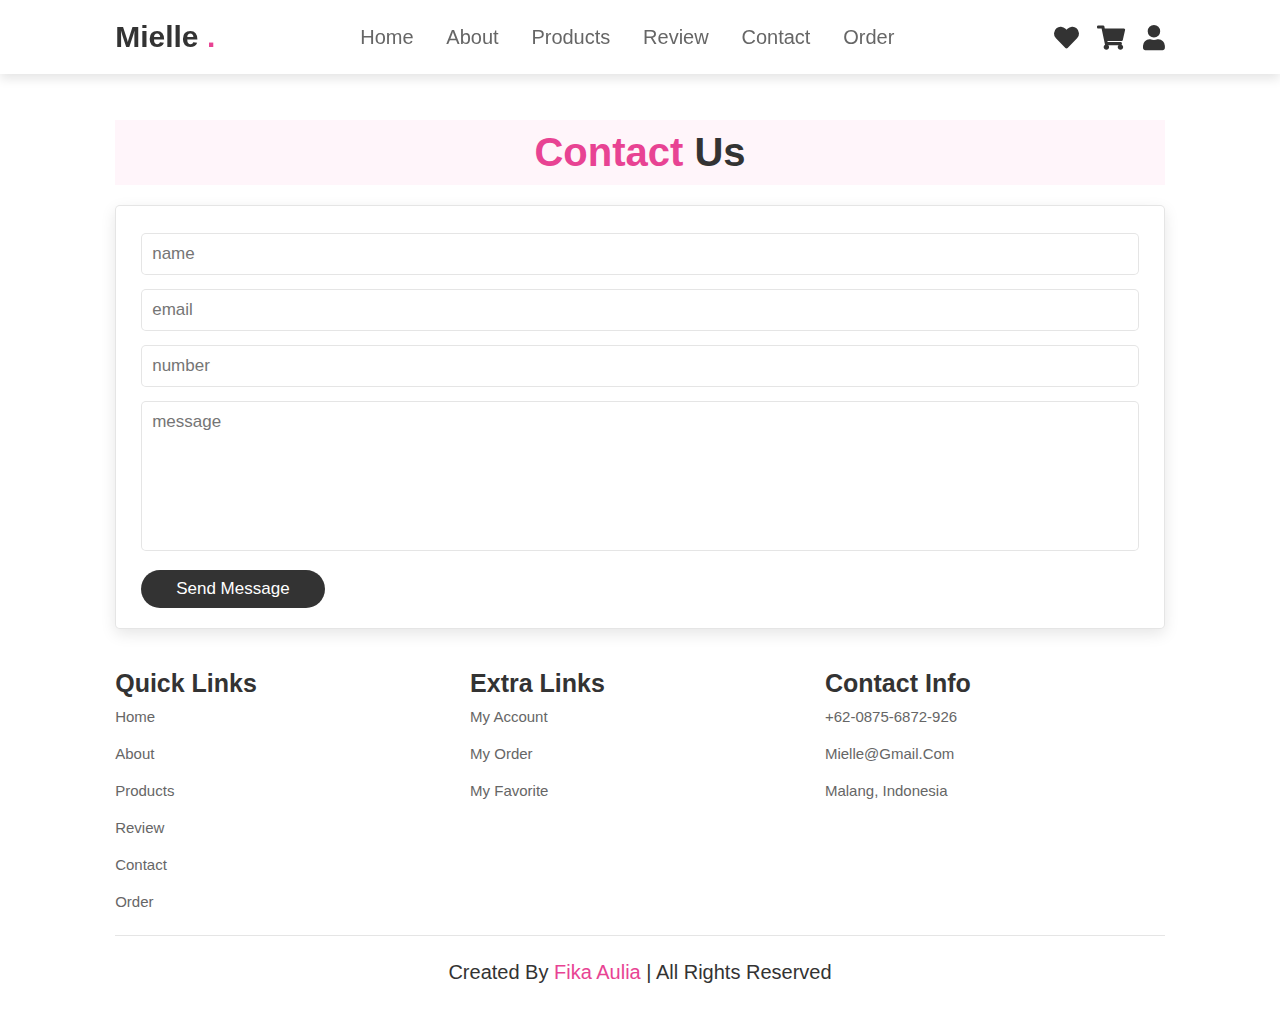
<file: contact.html>
<!DOCTYPE html>
<html lang="en">
<head>
    <meta charset="UTF-8">
    <meta name="viewport" content="width=device-width, initial-scale=1.0">
    <title>Mielle</title>

    <!-- font awesome cdn link  -->
    <link rel="stylesheet" href="https://cdnjs.cloudflare.com/ajax/libs/font-awesome/5.15.4/css/all.min.css">
    
    <!-- custom css file link  -->
    <link rel="stylesheet" href="style.css">

</head>
<body>

<header>

    <input type="checkbox" name="" id="toggler">
    <label for="toggler" class="fas fa-bars"></label> 
    
    <a href="#" class="logo">Mielle <span>.</span></a>

    <nav class="navbar">
        <a href="index.html#home">home</a>
        <a href="index.html#about">about</a>
        <a href="products.html">products</a>
        <a href="review.html">review</a>
        <a href="contact.html">contact</a>
        <a href="order.html">order</a>
    </nav>

    <div class="icons">
        <a href="#" class="fas fa-heart"></a>
        <a href="#" class="fas fa-shopping-cart"></a>
        <a href="#" class="fas fa-user"></a>
    </div>

</header>

<section class="contact" id="contact">
    
    <h1 class="heading"> <span>contact </span>us </h1>

    <div class="row">

        <form action="" method="post">
            <input type="text" placeholder="name" class="box" required>
            <input type="email" placeholder="email" class="box" required>
            <input type="text" placeholder="number" class="box" required>
            <textarea name="" class="box" placeholder="message" id="" cols="30" rows="10" required></textarea>
            <input type="submit" value="send message" class="btn">
        </form>

    </div>
</section>

<section class="footer">

    <div class="box-container">

        <div class="box">
            <h3>quick links</h3>
            <a href="index.html#home">home</a>
            <a href="index.html#about">about</a>
            <a href="products.html">products</a>
            <a href="review.html">review</a>
            <a href="contact.html">contact</a>
            <a href="order.html">order</a>
        </div>

        <div class="box">
            <h3>extra links</h3>
            <a href="#">my account</a>
            <a href="#">my order</a>
            <a href="#">my favorite</a>
        </div>

        <div class="box">
            <h3>contact info</h3>
            <a href="#">+62-0875-6872-926</a>
            <a href="#">mielle@gmail.com</a>
            <a href="#">malang, indonesia</a>
        </div>

    </div>

    <div class="credit"> created by <span>Fika Aulia</span> | all rights reserved </div>

</section>

</body>
</html>
</file>
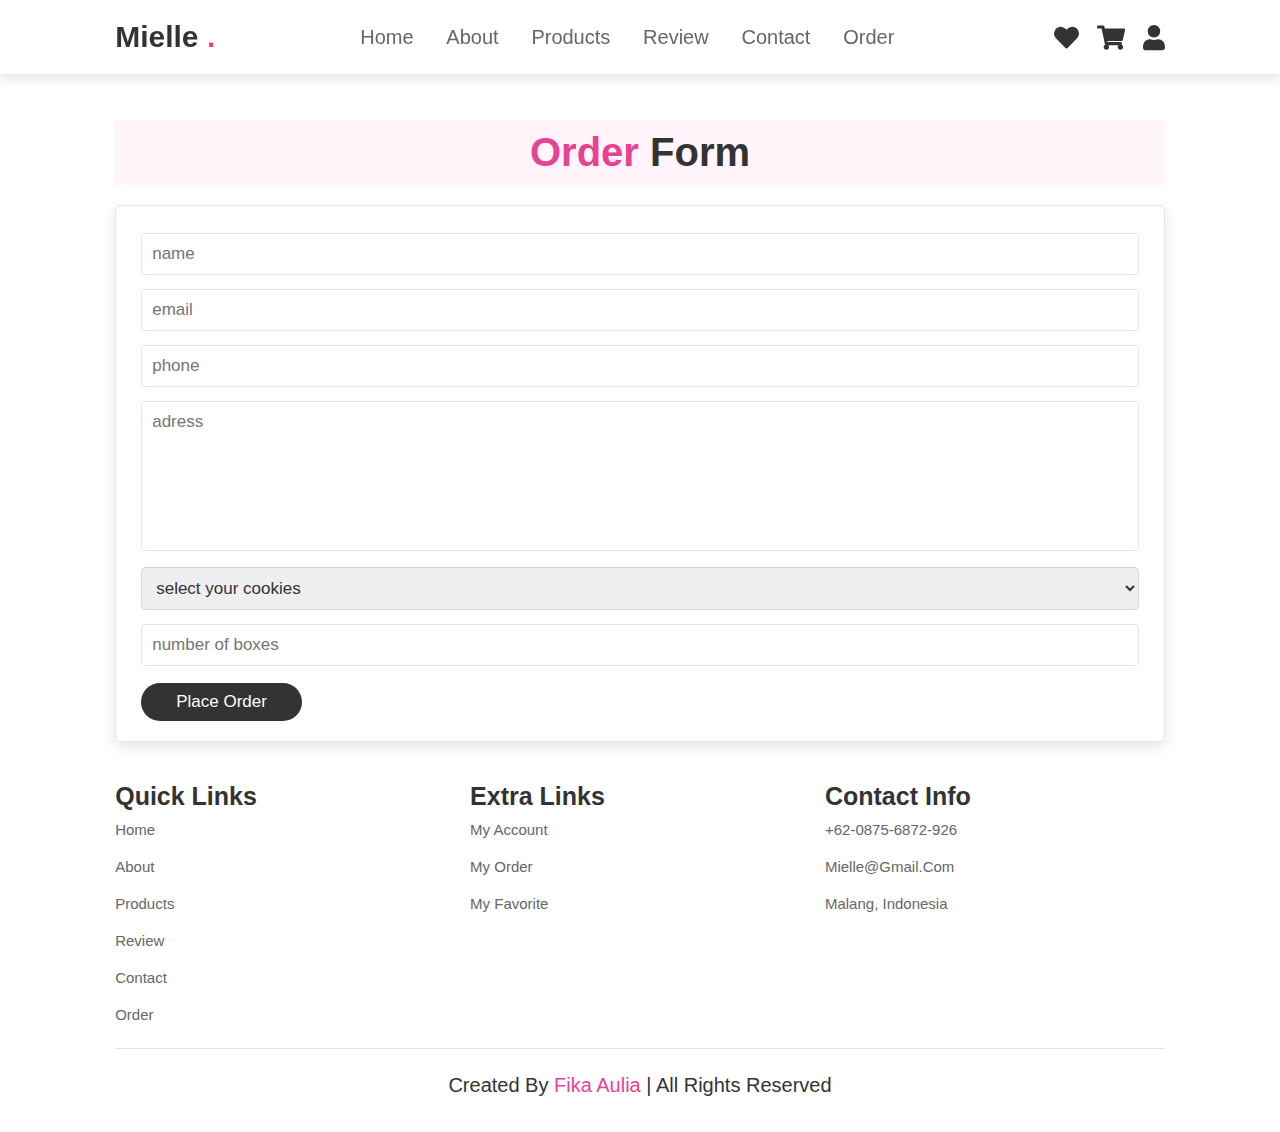
<file: order.html>
<!DOCTYPE html>
<html lang="en">
<head>
    <meta charset="UTF-8">
    <meta name="viewport" content="width=device-width, initial-scale=1.0">
    <title>Mielle</title>

    <!-- font awesome cdn link  -->
    <link rel="stylesheet" href="https://cdnjs.cloudflare.com/ajax/libs/font-awesome/5.15.4/css/all.min.css">

    <!-- custom css file link -->
    <link rel="stylesheet" href="style.css">

</head>
<body>
<header>

    <input type="checkbox" name="" id="toggler">
    <label for="toggler" class="fas fa-bars"></label> 
    
    <a href="#" class="logo">Mielle <span>.</span></a>

    <nav class="navbar">
        <a href="index.html#home">home</a>
        <a href="index.html#about">about</a>
        <a href="products.html">products</a>
        <a href="review.html">review</a>
        <a href="contact.html">contact</a>
        <a href="order.html">order</a>
    </nav>

    <div class="icons">
        <a href="#" class="fas fa-heart"></a>
        <a href="#" class="fas fa-shopping-cart"></a>
        <a href="#" class="fas fa-user"></a>
    </div>

</header>
<section class="order" id="order">

    <h1 class="heading"> <span>order </span>form</h1>

    <div class="row">

        <form action="" method="post">
            <input type="text" placeholder="name" class="box" required>
            <input type="email" placeholder="email" class="box" required>
            <input type="text" placeholder="phone" class="box" required>
            <textarea name="" class="box" placeholder="adress" id="" cols="30" rows="3" required></textarea>
            <select name="" class="box" required>
                <option value=""disabled selected>select your cookies</option>
                <option value="chocolate chip cookie">chocolate chip cookie</option>
                <option value="oatmeal raisin cookie">oatmeal raisin cookie</option>
                <option value="peanut butter cookie">peanut butter cookie</option>
                <option value="snickerdoodle cookie">snickerdoodle cookie</option>
                <option value="sugar cookie">sugar cookie</option>
                <option value="chocolate cookie">chocolate cookie</option>
            </select>
            <input type="number" placeholder="number of boxes" class="box" required>
            <input type="submit" value="place order" class="btn">
        </form>
        
    </div>

</section>

<section class="footer">

    <div class="box-container">

        <div class="box">
            <h3>quick links</h3>
            <a href="index.html#home">home</a>
            <a href="index.html#about">about</a>
            <a href="products.html">products</a>
            <a href="review.html">review</a>
            <a href="contact.html">contact</a>
            <a href="order.html">order</a>
        </div>

        <div class="box">
            <h3>extra links</h3>
            <a href="#">my account</a>
            <a href="#">my order</a>
            <a href="#">my favorite</a>
        </div>

        <div class="box">
            <h3>contact info</h3>
            <a href="#">+62-0875-6872-926</a>
            <a href="#">mielle@gmail.com</a>
            <a href="#">malang, indonesia</a>
        </div>

    </div>

    <div class="credit"> created by <span>Fika Aulia</span> | all rights reserved </div>

</section>

</body>
</html>
</file>
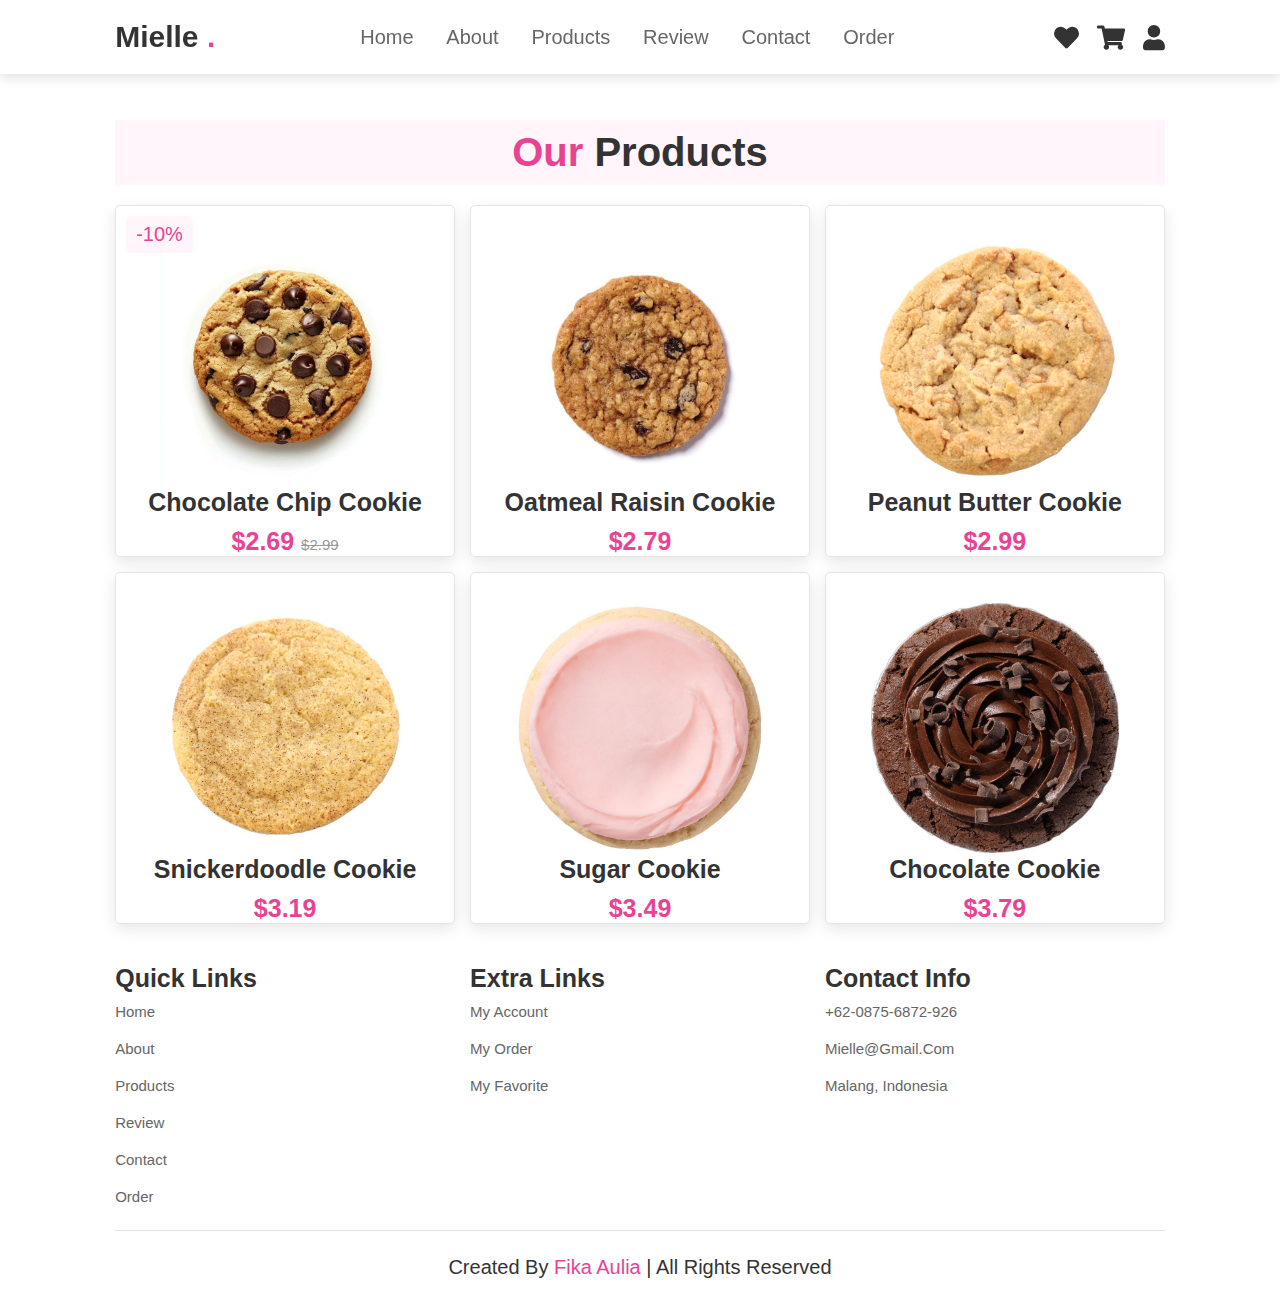
<file: products.html>
<!DOCTYPE html>
<html lang="en">
<head>
    <meta charset="UTF-8">
    <meta name="viewport" content="width=device-width, initial-scale=1.0">
    <title>Mielle</title>

    <!-- font awesome cdn link  -->
    <link rel="stylesheet" href="https://cdnjs.cloudflare.com/ajax/libs/font-awesome/5.15.4/css/all.min.css">

    <!-- custom css file link -->
    <link rel="stylesheet" href="style.css">

</head>
<body>

<header>

    <input type="checkbox" name="" id="toggler">
    <label for="toggler" class="fas fa-bars"></label> 
    
    <a href="#" class="logo">Mielle <span>.</span></a>

    <nav class="navbar">
        <a href="index.html#home">home</a>
        <a href="index.html#about">about</a>
        <a href="products.html">products</a>
        <a href="review.html">review</a>
        <a href="contact.html">contact</a>
        <a href="order.html">order</a>
    </nav>

    <div class="icons">
        <a href="#" class="fas fa-heart"></a>
        <a href="#" class="fas fa-shopping-cart"></a>
        <a href="#" class="fas fa-user"></a>
    </div>

</header>

<section class="products" id="products">

    <h1 class="heading"> <span>our </span>products </h1>

    <div class="box-container">
        
        <div class="box">
            <div class="image">
            <span class="discount">-10%</span>
                <img src="images/product-1.jpg" alt="">
                <div class="icons">
                    <a href="#" class="fas fa-heart"></a>
                    <a href="#" class="cart-btn">add to cart</a>
                    <a href="#" class="fas fa-share"></a>
                </div>
            </div>
            <div class="content">
                <h3>Chocolate Chip Cookie</h3>
                <div class="price">$2.69 <span>$2.99</span></div>
            </div>
        </div>

         <div class="box">
            <div class="image">
                <img src="images/product-2.jpg" alt="">
                <div class="icons">
                    <a href="#" class="fas fa-heart"></a>
                    <a href="#" class="cart-btn">add to cart</a>
                    <a href="#" class="fas fa-share"></a>
                </div>
            </div>
            <div class="content">
                <h3>Oatmeal Raisin Cookie</h3>
                <div class="price">$2.79</div>
            </div>
        </div>

         <div class="box">
            <div class="image">
                <img src="images/product-3.jpg" alt="">
                <div class="icons">
                    <a href="#" class="fas fa-heart"></a>
                    <a href="#" class="cart-btn">add to cart</a>
                    <a href="#" class="fas fa-share"></a>
                </div>
            </div>
            <div class="content">
                <h3>Peanut Butter Cookie</h3>
                <div class="price">$2.99</div>
            </div>
        </div>

        <div class="box">
            <div class="image">
                <img src="images/product-4.jpg" alt="">
                <div class="icons">
                    <a href="#" class="fas fa-heart"></a>
                    <a href="#" class="cart-btn">add to cart</a>
                    <a href="#" class="fas fa-share"></a>
                </div>
            </div>
            <div class="content">
                <h3>Snickerdoodle Cookie</h3>
                <div class="price">$3.19</div>
            </div>
        </div>

        <div class="box">
            <div class="image">
                <img src="images/product-5.jpg" alt="">
                <div class="icons">
                    <a href="#" class="fas fa-heart"></a>
                    <a href="#" class="cart-btn">add to cart</a>
                    <a href="#" class="fas fa-share"></a>
                </div>
            </div>
            <div class="content">
                <h3>Sugar Cookie</h3>
                <div class="price">$3.49</div>
            </div>
        </div>

        <div class="box">
            <div class="image">
                <img src="images/product-6.jpg" alt="">
                <div class="icons">
                    <a href="#" class="fas fa-heart"></a>
                    <a href="#" class="cart-btn">add to cart</a>
                    <a href="#" class="fas fa-share"></a>
                </div>
            </div>
            <div class="content">
                <h3>Chocolate Cookie</h3>
                <div class="price">$3.79</div>
            </div>
        </div>
    </div>
</section>

<section class="footer">

    <div class="box-container">

        <div class="box">
            <h3>quick links</h3>
            <a href="index.html#home">home</a>
            <a href="index.html#about">about</a>
            <a href="products.html">products</a>
            <a href="review.html">review</a>
            <a href="contact.html">contact</a>
            <a href="order.html">order</a>
        </div>

        <div class="box">
            <h3>extra links</h3>
            <a href="#">my account</a>
            <a href="#">my order</a>
            <a href="#">my favorite</a>
        </div>

        <div class="box">
            <h3>contact info</h3>
            <a href="#">+62-0875-6872-926</a>
            <a href="#">mielle@gmail.com</a>
            <a href="#">malang, indonesia</a>
        </div>

    </div>

    <div class="credit"> created by <span>Fika Aulia</span> | all rights reserved </div>

</section>

</body>
</html>
</file>
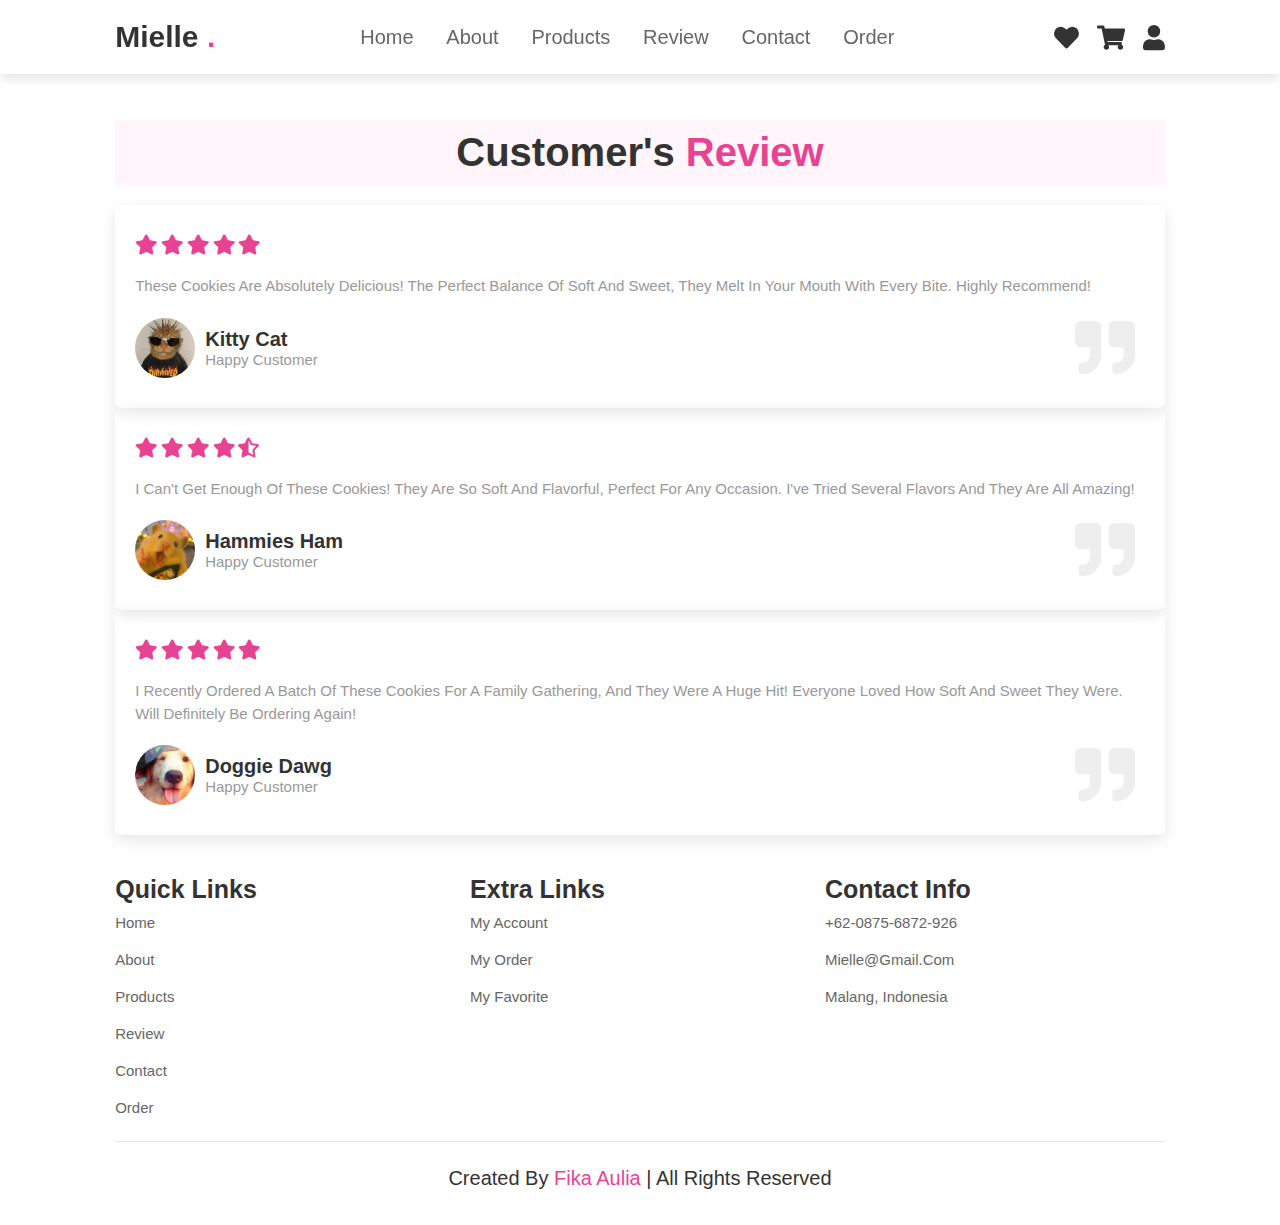
<file: review.html>
<!DOCTYPE html>
<html lang="en">
<head>
    <meta charset="UTF-8">
    <meta name="viewport" content="width=device-width, initial-scale=1.0">
    <title>Mielle</title>

    <!-- font awesome cdn link -->
    <link rel="stylesheet" href="https://cdnjs.cloudflare.com/ajax/libs/font-awesome/5.15.4/css/all.min.css">

    <!-- custom css file link -->
    <link rel="stylesheet" href="style.css">

</head>
<body>

<header>

    <input type="checkbox" name="" id="toggler">
    <label for="toggler" class="fas fa-bars"></label> 
    
    <a href="#" class="logo">Mielle <span>.</span></a>

    <nav class="navbar">
        <a href="index.html#home">home</a>
        <a href="index.html#about">about</a>
        <a href="products.html">products</a>
        <a href="review.html">review</a>
        <a href="contact.html">contact</a>
        <a href="order.html">order</a>
    </nav>

    <div class="icons">
        <a href="#" class="fas fa-heart"></a>
        <a href="#" class="fas fa-shopping-cart"></a>
        <a href="#" class="fas fa-user"></a>
    </div>

</header>

<section class="review" id="review">
    <h1 class="heading">customer's <span>review</span></h1>
    <div class="box-container">

        <div class="box">
            <div class="stars">
                <i class="fas fa-star"></i>
                <i class="fas fa-star"></i>
                <i class="fas fa-star"></i>
                <i class="fas fa-star"></i>
                <i class="fas fa-star"></i>
            </div>
            <p>These cookies are absolutely delicious! The perfect balance of soft and sweet, they melt in your mouth with every bite. Highly recommend!</p>
            <div class="user">
                <img src="images/pic-1.jpg" alt="">
                <div class="user-info">
                    <h3>Kitty Cat</h3>
                    <span>Happy Customer</span>
                </div>
            </div>
            <span class="fas fa-quote-right"></span>
        </div>
        
        <div class="box">
            <div class="stars">
                <i class="fas fa-star"></i>
                <i class="fas fa-star"></i>
                <i class="fas fa-star"></i>
                <i class="fas fa-star"></i>
                <i class="fas fa-star-half-alt"></i>
            </div>
            <p>I can't get enough of these cookies! They are so soft and flavorful, perfect for any occasion. I've tried several flavors and they are all amazing!</p>
            <div class="user">
                <img src="images/pic-2.jpg" alt="">
                <div class="user-info">
                    <h3>Hammies Ham</h3>
                    <span>Happy Customer</span>
                </div>
            </div>
            <span class="fas fa-quote-right"></span>
        </div>

        <div class="box">
            <div class="stars">
                <i class="fas fa-star"></i>
                <i class="fas fa-star"></i>
                <i class="fas fa-star"></i>
                <i class="fas fa-star"></i>
                <i class="fas fa-star"></i>
            </div>
            <p>I recently ordered a batch of these cookies for a family gathering, and they were a huge hit! Everyone loved how soft and sweet they were. Will definitely be ordering again!</p>
            <div class="user">
                <img src="images/pic-3.jpg" alt="">
                <div class="user-info">
                    <h3>Doggie Dawg</h3>
                    <span>Happy Customer</span>
                </div>
            </div>
            <span class="fas fa-quote-right"></span>
        </div>
    </div>
    </div>
</section>

<section class="footer">

    <div class="box-container">

        <div class="box">
            <h3>quick links</h3>
            <a href="index.html#home">home</a>
            <a href="index.html#about">about</a>
            <a href="products.html">products</a>
            <a href="review.html">review</a>
            <a href="contact.html">contact</a>
            <a href="order.html">order</a>
        </div>

        <div class="box">
            <h3>extra links</h3>
            <a href="#">my account</a>
            <a href="#">my order</a>
            <a href="#">my favorite</a>
        </div>

        <div class="box">
            <h3>contact info</h3>
            <a href="#">+62-0875-6872-926</a>
            <a href="#">mielle@gmail.com</a>
            <a href="#">malang, indonesia</a>
        </div>

    </div>

    <div class="credit"> created by <span>Fika Aulia</span> | all rights reserved </div>

</section>

</body>
</html>
</file>
<file: style.css>
:root{
    --pink: #e84393;
}

*{
    margin: 0;
    padding: 0;
    box-sizing: border-box;
    font-family: Verdana, Geneva, Tahoma, sans-serif;
    outline: none; border: none;
    text-transform: capitalize;
    transition: 0.2s linear;
}

html {
    font-size: 62.5%;
    scroll-behavior: smooth;
    scroll-padding-top: 6rem;
    overflow-x: hidden;
}

section{
    padding: 2rem 9%;
}

section:first-of-type{
    margin-top: 8rem;
}

.heading{
    text-align: center;
    font-size: 4rem;
    color: #333;
    padding: 1rem;
    margin: 2rem 0;
    background: rgba(255,51,153,.05);
}

.heading span{
    color: var(--pink);
}

.btn{
    display: inline-block;
    margin-top: 1rem;
    border-radius: 5rem;
    background: #333;
    color: #fff;
    padding: .9rem 3.5rem;
    cursor: pointer;
    font-size: 1.7rem;
    text-decoration: none;
}

.btn:hover{
    background: var(--pink);
}

header{
    position: fixed;
    top: 0; left: 0; right: 0;
    background: #fff;
    padding: 2rem 9%;
    display: flex;
    align-items: center;
    justify-content: space-between;
    box-shadow: 0 .5rem 1rem rgba(0,0,0,.1);
    z-index: 1000;
}

header .logo{
    font-size: 3rem;
    color: #333;
    font-weight: bolder;
    text-decoration: none;
}

header .logo span{
    color: var(--pink);
}

header .navbar a{
    font-size: 2rem;
    padding: 0 1.5rem;
    color: #666;
    text-decoration: none;
}

header .navbar a:hover{
    color: var(--pink);
}

header .icons a{
    font-size: 2.5rem;
    color: #333;
    margin-left: 1.5rem;
     text-decoration: none;
}

header .icons a:hover{
    color: var(--pink);
}

header #toggler{
    display: none;
}

header .fa-bars{
    font-size: 3rem;
    color: #333;
    border-radius: .5rem;
    padding: .5rem 1.5rem;
    cursor: pointer;
    border: .1rem solid rgba(0,0,0,.3);
    display: none;
}

.home{
    display: flex;
    align-items: center;
    min-height: 100vh;
    background: url(images/home-bg.jpg) no-repeat;
    background-size: cover;
    background-position: center;
}

.home .content{
    max-width: 50rem;
}

.home .content h3{
    font-size: 5rem;
    max-width: 6rem;
    color: #000000;
}


.home .content span{
    font-size: 3.5rem;
    color: var(--pink);
    padding: 1rem 0;
    line-height: 1.5;
}

.home .content p{
    font-size: 1.5rem;
    color: #999;
    padding: 1rem 0;
    line-height: 1.5;
}


.about .row{
    display: flex;
    align-items: center;
    gap: 2rem;
    flex-wrap: wrap;
    padding: 2rem 0;
    padding-bottom: 3rem;
}

.about .row .video-container{
    flex: 1 1 40rem;
    position: relative;
}

.about .row .video-container video{
    width: 100%;
    border: 1.5rem solid #fff;
    border-radius: .5rem;
    box-shadow: 0 .5rem 1rem rgba(0,0,0,.1);
    height: 100%;
    object-fit: cover;
}

.about .row .video-container h3{
    position: absolute;
    top: 50%; transform: translateY(-50%);
    font-size: 3rem;
    color: #333;
    background: #fff;
    width: 100%;
    padding: 1rem 2rem;
    text-align: center;
    mix-blend-mode: screen;
}

.about .row .content{
    flex: 1 1 40rem;
}

.about .row .content h3{
    font-size: 3rem;
    color: #333;
}

.about .row .content p{
    font-size: 1.5rem;
    color: #999;
    padding: .5rem 0;
    padding-top: 1rem;
    line-height: 1.5;
}

.products .box-container{
   display: flex;
   flex-wrap: wrap;
   gap: 1.5rem;
}

.products .box-container .box{
    flex: 1 1 30rem;
    box-shadow: 0 0.5rem 1.5rem rgba(0,0,0,.1);
    border-radius: .5rem;
    border: .1rem solid rgba(0,0,0,.1);
    position: relative;
}

.products .box-container .box .discount{
    position: absolute;
    top: 1rem; left: 1rem;
    padding: .7rem 1rem;
    font-size: 2rem;
    color: var(--pink);
    background: rgba(255,51,153,.05);
    z-index: 1;
    border-radius: .5rem;
}

.products .box-container .box .image{
    position: relative;
    text-align: center;
    padding-top: 3rem;
    overflow: hidden;
}

.products .box-container .box .image img{
    height: 25rem;
}

.products .box-container .box:hover .image img{
    transform: scale(1.1);
}

.products .box-container .box .image .icons{
    position: absolute;
    bottom: -7rem; left: 0; right: 0;
    display: flex;
    text-decoration: none;
}

.products .box-container .box:hover .image .icons{
    bottom: 0;
}

.products .box-container .box .image .icons a{
    height: 5rem;
    line-height: 5rem;
    font-size: 2rem;
    width: 50%;
    background: var(--pink);
    color: #fff;
    text-decoration: none;
}

.products .box-container .box .image .icons .cart-btn{
    border-left: .1rem solid #fff7;
    border-right: .1rem solid #fff7;
    width: 75%;
}

.products .box-container .box .image .icons a:hover{
    background: #333
}

.products .box-container .box .content h3{
    font-size: 2.5rem;
    color: #333;
    text-align: center;
}

.products .box-container .box .content .price{
    font-size: 2.5rem;
    color: var(--pink);
    font-weight: bolder;
    padding-top: 1rem;
    text-align: center;
}

.products .box-container .box .content .price span{
    font-size: 1.5rem;
    color: #999;
    font-weight: lighter;
    text-decoration: line-through;
}

.review .box-container .box{
    flex: 1 1 30rem;
    box-shadow: 0 0.5rem 1.5rem rgba(0,0,0,.1);
    border-radius: .5rem;
    padding: 3rem 2rem;
    position: relative;
    border: 1rem;
}

.review .box-container .box .fa-quote-right{
    position: absolute;
    bottom: 3rem; right: 3rem;
    font-size: 6rem;
    color: #eee;
}

.review .box-container .box .stars i{
    color:var(--pink);
    font-size: 2rem;
}

.review .box-container .box p{
    color: #999;
    font-size: 1.5rem;
    line-height: 1.5;
    padding-top: 2rem;
}

.review .box-container .box .user{
    display: flex;
    align-items: center;
    padding-top: 2rem;
}

.review .box-container .box .user img{
    height: 6rem;
    width: 6rem;
    border-radius: 50%;
    object-fit: cover;
    margin-right: 1rem;
}

.review .box-container .box .user h3{
    font-size: 2rem;
    color: #333;
}

.review .box-container .box .user span{
    font-size: 1.5rem;
    color: #999;
}

.contact .row{
    display: flex;
    flex-wrap: wrap-reverse;
    gap: 1.5rem;
    align-items: center;
}

.contact .row form{
    flex: 1 1 40rem;
    padding: 2rem 2.5rem;
    box-shadow: 0 .5rem 1.5rem rgba(0,0,0,.1);
    border: .1rem solid rgba(0,0,0,.1);
    background: #fff;
    border-radius: .5rem;
}

.contact .row form .box{
    padding: 1rem;
    font-size: 1.7rem;
    color: #333;
    text-transform: none;
    border: .1rem solid rgba(0,0,0,.1);
    border-radius: .5rem;
    margin: .7rem 0;
    width: 100%;
}

.contact .row form .box:focus{
    border-color: var(--pink);
}

.contact .row form textarea{
    height: 15rem;
    resize: none;
}

.order .row{
    display: flex;
    flex: wrap;
    gap: 1.5rem;
    align-items: center;
}

.order .row form{
    flex: 1 1 40rem;
    padding: 2rem 2.5rem;
    box-shadow: 0 .5rem 1.5rem rgba(0,0,0,.1);
    border: .1rem solid rgba(0,0,0,.1);
    background: #fff;
    border-radius: .5rem;
}

.order .row form .box{
    padding: 1rem;
    font-size: 1.7rem;
    color: #333;
    text-transform: none;
    border: .1rem solid rgba(0,0,0,.1);
    border-radius: .5rem;
    margin: .7rem 0;
    width: 100%;
}

.order .row form .box:focus{
    border-color: var(--pink);}

.order .row form textarea{
    height: 15rem;
    resize: none;
}

.footer .box-container{
    display: flex;
    flex-wrap: wrap;
    gap: 1.5rem;
}

.footer .box-container .box{
    flex: 1 1 25rem;
}

.footer .box-container .box h3{
    color: #333;
    font-size: 2.5rem;
    padding-bottom: 1rem 0;
}

.footer .box-container .box a{
    display: block;
    padding: 1rem 0;
    font-size: 1.5rem;
    color: #666;
    text-decoration: none;
}

.footer .box-container .box a:hover{
    color: var(--pink);
    text-decoration: underline;
}

.footer .credit{
    text-align: center;
    padding: 1.5rem;
    margin-top: 1.5rem;
    padding-top: 2.5rem;
    font-size: 2rem;
    color: #333;
    border-top: .1rem solid rgba(0,0,0,.1);
}

.footer .credit span{
    color: var(--pink);
}

/* media queries  */
@media (max-width:991px){

    html {
    font-size: 55%;
    }

    header{
        padding: 2rem;
    }

    section{
        padding: 2rem;
    }

    .home{
        background-position: left;
    }
}

@media (max-width:768px){
    header .fa-bars{
        display: block;
    }

    header .navbar{
        position: absolute;
        top: 100%; left: 0; right: 0;
        background: #eee;
        border-top: .1rem solid rgba(0,0,0,.1);
        clip-path:  polygon(0 0, 100% 0, 100% 0, 0 0);
    }

    header #toggler:checked ~ .navbar{
        clip-path:  polygon(0 0, 100% 0, 100% 100%, 0 100%);
    }

    header .navbar a{
        margin: 1.5rem;
        padding: 1.5rem;
        background: #fff;
        border: .1rem solid rgba(0,0,0,.1);
        display: block;
    }

    .home .content h3{
        font-size: 5rem;
    }

    .home .content span{
        font-size: 2.5rem;
    }
}

@media (max-width:450px){

    html {
    font-size: 50%;
    }

    .heading{
        font-size: 3rem;
    }

}
</file>
